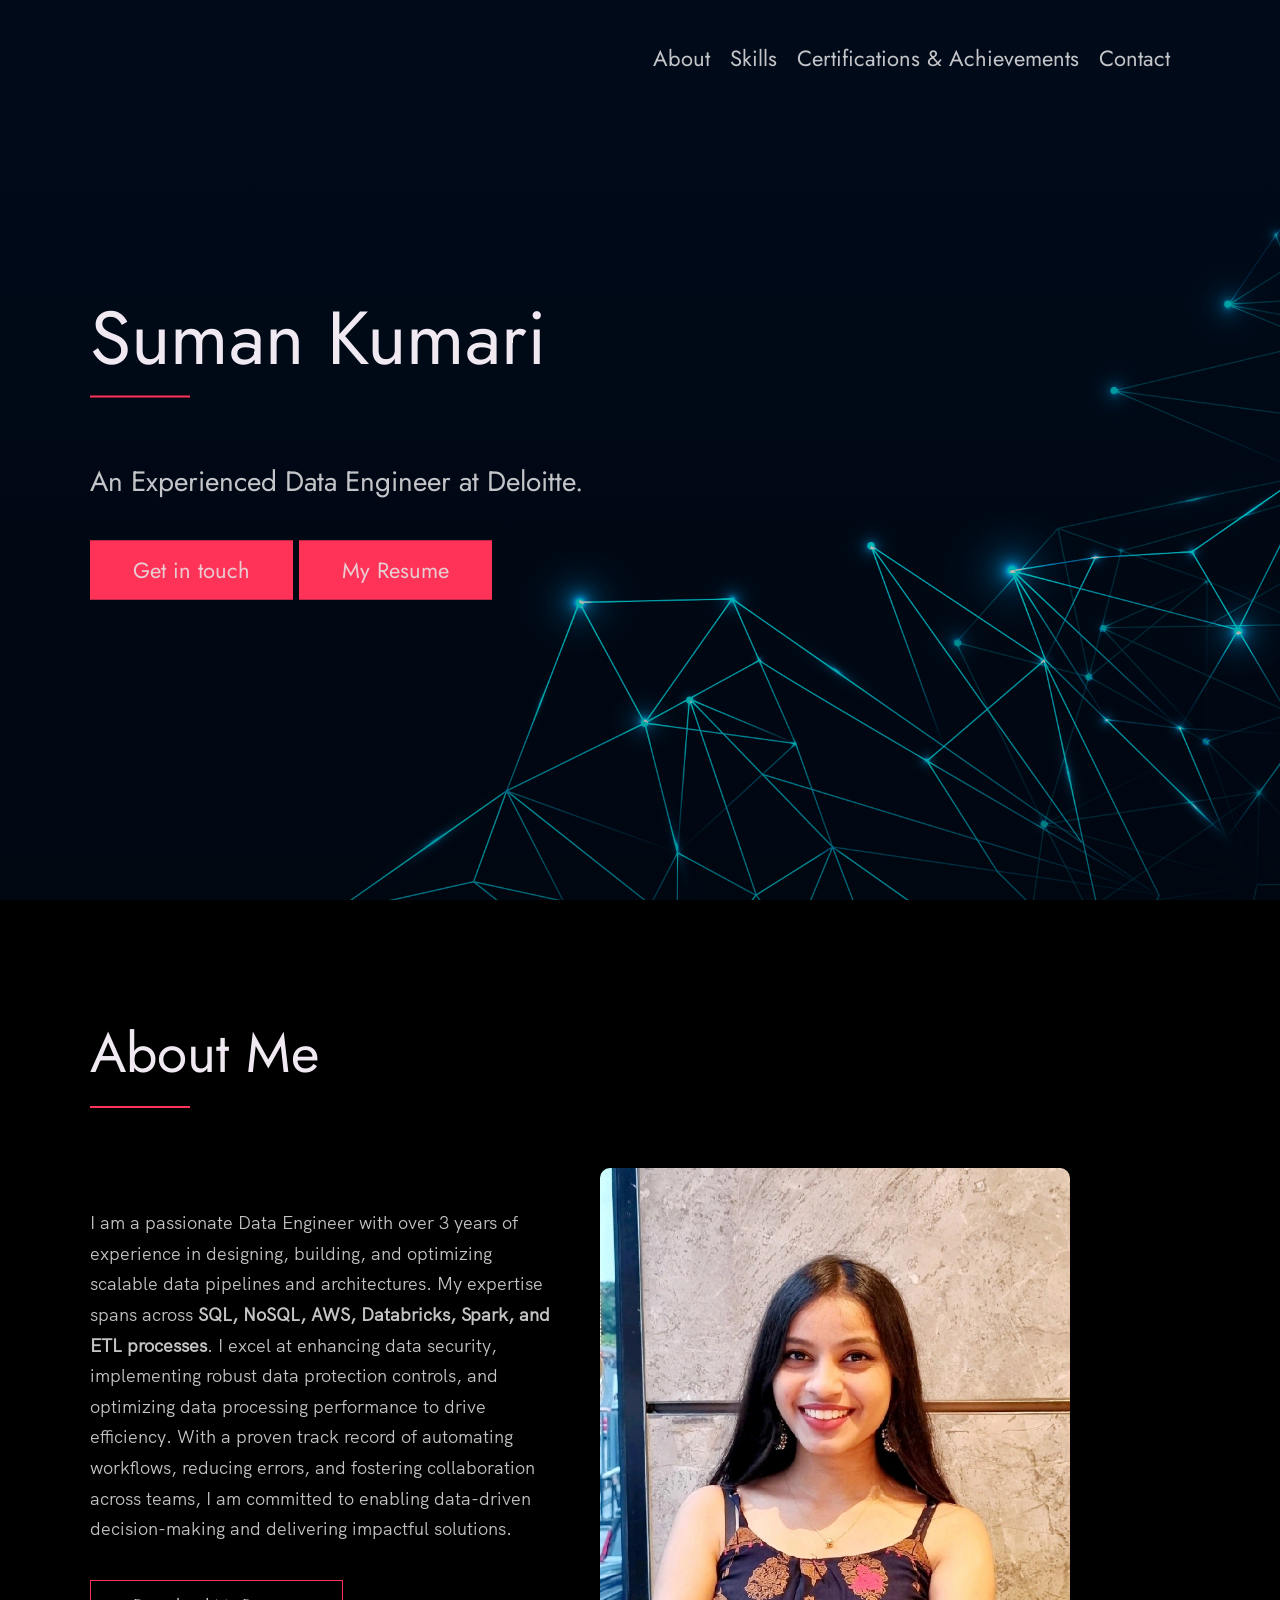
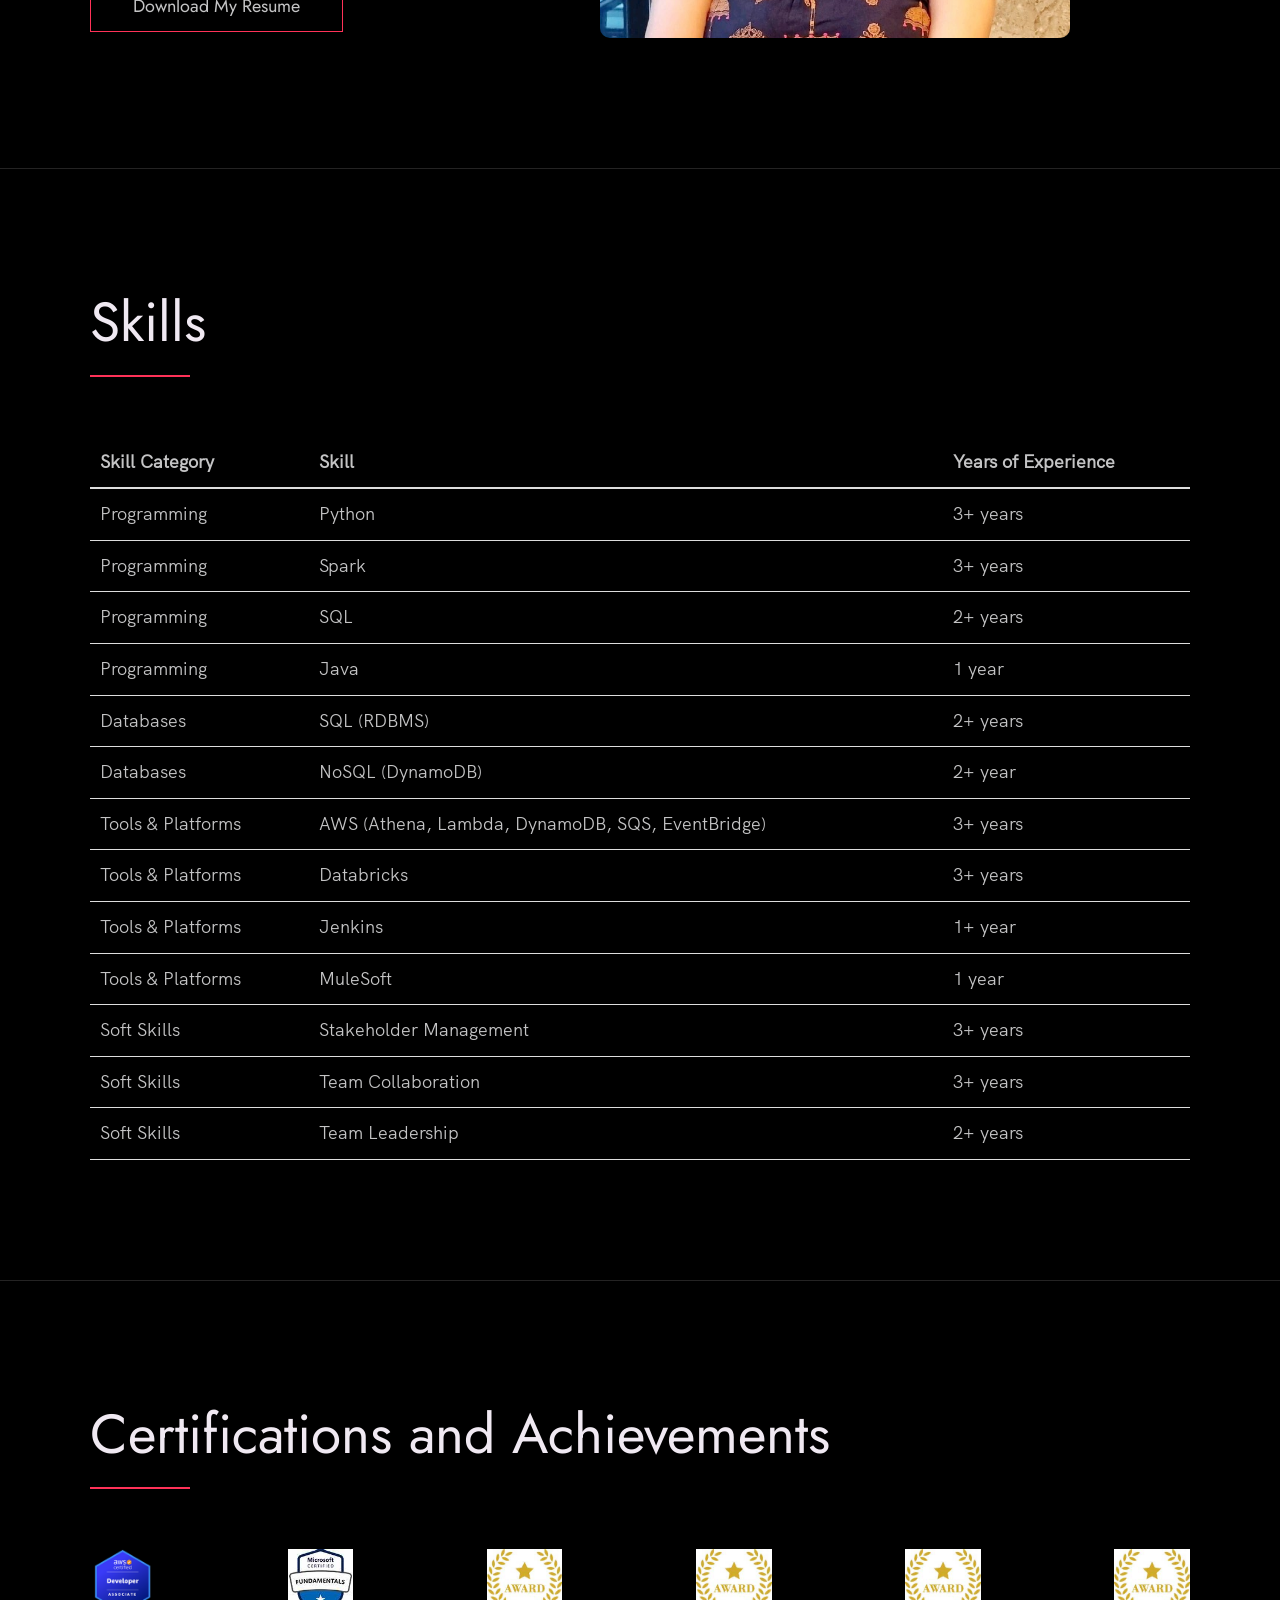
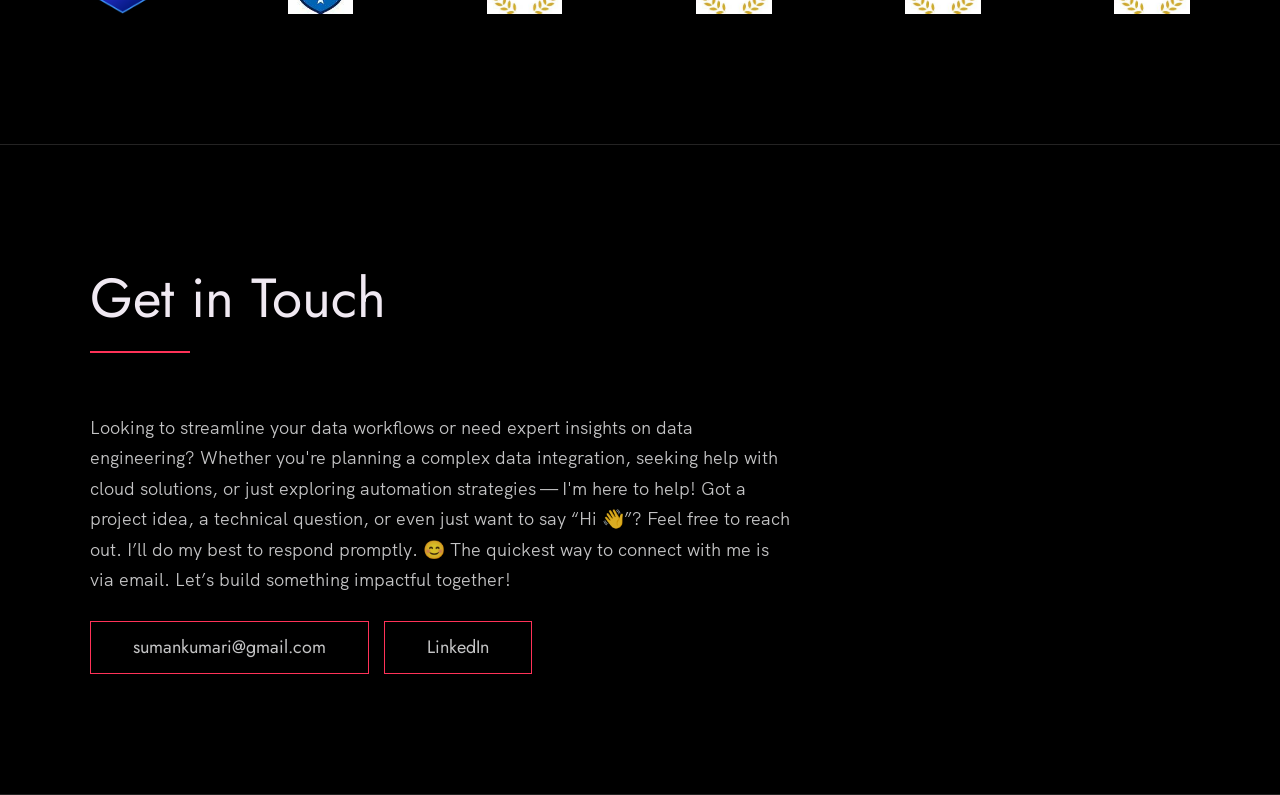
<file: index.html>
<!DOCTYPE html>
<html lang="en">

<head>
  <meta charset="UTF-8" />
  <meta name="viewport" content="width=device-width, initial-scale=1.0" />
  <link rel="shortcut icon" type="image/png" href="./images/favicon.png" />

  <!-- Put your site title here -->
  <title>
    Suman Kumari | Data Engineer | Deloitte.
  </title>

  <meta name="description" content="Add small description of yourslef.">
  <!-- Add some coding keywords below, Ex: (React, CSS etc) -->
  <meta name="keywords" content="Put your name, skills and some coding keywords" />
  <link rel="stylesheet" href="index.css" />
</head>

<body>

  <!-- ***** Header ***** -->

  <header class="header" role="banner" id="top">
    <div class="row">
      <nav class="nav" role="navigation">
        <ul class="nav__items">
          <li class="nav__item" style="margin-right: 20px;">
        <a href="#about" class="nav__link" tabindex="0">About</a>
          </li>
          <li class="nav__item" style="margin-right: 20px;">
        <a href="#work" class="nav__link" tabindex="0">Skills</a>
          </li>
          <li class="nav__item" style="margin-right: 20px;">
        <a href="#clients" class="nav__link" tabindex="0">Certifications & Achievements</a>
          </li>
          <li class="nav__item" style="margin-right: 20px;">
        <a href="#contact" class="nav__link" tabindex="0">Contact</a>
          </li>
          <li class="nav__item">
        <a href="#top" class="nav__link" tabindex="0"></a>
          </li>
        </ul>
      </nav>
          </li>
        </ul>
      </nav>
    </div>
    <script>
      // Smooth scroll for anchor links
      document.querySelectorAll('.nav__link').forEach(link => {
        link.addEventListener('click', function(e) {
          const href = this.getAttribute('href');
          if (href.startsWith('#')) {
            const target = document.querySelector(href);
            if (target) {
              e.preventDefault();
              target.scrollIntoView({ behavior: 'smooth' });
            }
          }
        });
      });
    </script>
        </ul>
      </nav>
    </div>
    <div class="header__text-box row">
      <div class="header__text">
        <h2 class="heading-primary">
          <!-- Replace the following name with your name -->
          <span>Suman Kumari</span>
        </h2>
        <!-- Put a small paragraph about yourself -->
        <p>An Experienced Data Engineer at Deloitte.</p>
        <a href="#contact" class="btn btn--pink">Get in touch</a>
        <a href="Suman Kumari-RESUME.pdf" class="btn btn--pink">My Resume</a>
      </div>
    </div>
  </header>

  <main role="main">

    <section class="about" id="about">
      <div class="row">
        <h2>About Me</h2>
        <div class="about__content">
            <div class="about__content-container" style="display: flex; align-items: center; justify-content: space-between; gap: 20px;">
              <div class="about__text" style="flex: 1; padding-right: 20px;">
                <!-- Replace the below paragraph with info about yourself -->
                <p style="font-size: 1.2rem; line-height: 1.6; margin-bottom: 20px;"></p>
                I am a passionate Data Engineer with over 3 years of experience in designing, building, and optimizing scalable data pipelines and architectures. 
                My expertise spans across <strong>SQL, NoSQL, AWS, Databricks, Spark, and ETL processes</strong>. I excel at enhancing data security, implementing robust data protection controls, 
                and optimizing data processing performance to drive efficiency. With a proven track record of automating workflows, reducing errors, and fostering collaboration across teams, 
                I am committed to enabling data-driven decision-making and delivering impactful solutions.
                </p>
              <!-- Provide a link to your resume -->
              <a href="Suman Kumari-RESUME.pdf" class="btn" style="margin-top: 10px;">Download My Resume</a>
              </div>
              <div class="about__photo-container" style="flex: 1; text-align: center;">
              <!-- Add a nice photo of yourself -->
              <img class="about__photo" src="./images/sumankumari.jpg" alt="Photo of Suman Kumari" style="max-width: 100%; height: auto; border-radius: 10px;" />
              </div>
            </div>
        </div>
      </div>
    </section>

    <!-- ***** Work ***** -->

    <section class="work" id="work">
      <div class="row">
        <h2>Skills </h2>
        <div class="work__table">
          <table style="width: 100%; border-collapse: collapse; text-align: left;">
            <thead>
              <tr>
                <th style="border-bottom: 2px solid #ddd; padding: 10px;">Skill Category</th>
                <th style="border-bottom: 2px solid #ddd; padding: 10px;">Skill</th>
                <th style="border-bottom: 2px solid #ddd; padding: 10px;">Years of Experience</th>
              </tr>
            </thead>
            <tbody>
              <tr>
                <td style="border-bottom: 1px solid #ddd; padding: 10px;">Programming</td>
                <td style="border-bottom: 1px solid #ddd; padding: 10px;">Python</td>
                <td style="border-bottom: 1px solid #ddd; padding: 10px;">3+ years</td>
              </tr>
              <tr>
                <td style="border-bottom: 1px solid #ddd; padding: 10px;">Programming</td>
                <td style="border-bottom: 1px solid #ddd; padding: 10px;">Spark</td>
                <td style="border-bottom: 1px solid #ddd; padding: 10px;">3+ years</td>
              </tr>
              <tr>
                <td style="border-bottom: 1px solid #ddd; padding: 10px;">Programming</td>
                <td style="border-bottom: 1px solid #ddd; padding: 10px;">SQL</td>
                <td style="border-bottom: 1px solid #ddd; padding: 10px;">2+ years</td>
              </tr>
              <tr>
                <td style="border-bottom: 1px solid #ddd; padding: 10px;">Programming</td>
                <td style="border-bottom: 1px solid #ddd; padding: 10px;">Java</td>
                <td style="border-bottom: 1px solid #ddd; padding: 10px;">1 year</td>
              </tr>
              <tr>
                <td style="border-bottom: 1px solid #ddd; padding: 10px;">Databases</td>
                <td style="border-bottom: 1px solid #ddd; padding: 10px;">SQL (RDBMS)</td>
                <td style="border-bottom: 1px solid #ddd; padding: 10px;">2+ years</td>
              </tr>
              <tr>
                <td style="border-bottom: 1px solid #ddd; padding: 10px;">Databases</td>
                <td style="border-bottom: 1px solid #ddd; padding: 10px;">NoSQL (DynamoDB)</td>
                <td style="border-bottom: 1px solid #ddd; padding: 10px;">2+ year</td>
              </tr>
              <tr>
                <td style="border-bottom: 1px solid #ddd; padding: 10px;">Tools & Platforms</td>
                <td style="border-bottom: 1px solid #ddd; padding: 10px;">AWS (Athena, Lambda, DynamoDB, SQS, EventBridge)</td>
                <td style="border-bottom: 1px solid #ddd; padding: 10px;">3+ years</td>
              </tr>
              <tr>
                <td style="border-bottom: 1px solid #ddd; padding: 10px;">Tools & Platforms</td>
                <td style="border-bottom: 1px solid #ddd; padding: 10px;">Databricks</td>
                <td style="border-bottom: 1px solid #ddd; padding: 10px;">3+ years</td>
              </tr>
              <tr>
                <td style="border-bottom: 1px solid #ddd; padding: 10px;">Tools & Platforms</td>
                <td style="border-bottom: 1px solid #ddd; padding: 10px;">Jenkins</td>
                <td style="border-bottom: 1px solid #ddd; padding: 10px;">1+ year</td>
              </tr>
              <tr>
                <td style="border-bottom: 1px solid #ddd; padding: 10px;">Tools & Platforms</td>
                <td style="border-bottom: 1px solid #ddd; padding: 10px;">MuleSoft</td>
                <td style="border-bottom: 1px solid #ddd; padding: 10px;">1 year</td>
              </tr>
              <tr>
                <td style="border-bottom: 1px solid #ddd; padding: 10px;">Soft Skills</td>
                <td style="border-bottom: 1px solid #ddd; padding: 10px;">Stakeholder Management</td>
                <td style="border-bottom: 1px solid #ddd; padding: 10px;">3+ years</td>
              </tr>
              <tr>
                <td style="border-bottom: 1px solid #ddd; padding: 10px;">Soft Skills</td>
                <td style="border-bottom: 1px solid #ddd; padding: 10px;">Team Collaboration</td>
                <td style="border-bottom: 1px solid #ddd; padding: 10px;">3+ years</td>
              </tr>
              <tr>
                <td style="border-bottom: 1px solid #ddd; padding: 10px;">Soft Skills</td>
                <td style="border-bottom: 1px solid #ddd; padding: 10px;">Team Leadership</td>
                <td style="border-bottom: 1px solid #ddd; padding: 10px;">2+ years</td>
              </tr>
            </tbody>
          </table>
        </div>
      </div>
    </section>

    <section class="client" id="clients">
      <div class="row">
        <h2>Certifications and Achievements</h2>
        <div class="client__logos">
            <a href="https://drive.google.com/file/d/1jn5rNtZtf85xWkjVlnesuzSjobqSAShV/view?usp=sharing" target="_blank">
            <img src="./images/aws.png" class="client__logo" alt="Company 2" />
            </a>
            <a href="https://drive.google.com/file/d/1qlSj2XDjsvhR9YdcBoSaKi4z0ce9y8zC/view?usp=sharing" target="_blank">
            <img src="./images/azure.jpeg" class="client__logo" alt="Company 3" />
            </a>
            <a href="https://drive.google.com/file/d/1k4wTS-dNn4JL_w5w6pwi0BD5uu1nyvpX/view?usp=drive_link" target="_blank">
            <img src="./images/award.jpeg" class="client__logo" alt="Company 1" />
            </a>
            <a href="https://drive.google.com/file/d/1WKAQJ52jelxCJlkA2hKgZktmlu9AyYAM/view?usp=drive_link" target="_blank">
            <img src="./images/award.jpeg" class="client__logo" alt="Company 1" />
            </a>
            <a href="https://drive.google.com/file/d/1uQPam1p56WBQH4RsIeR7IkM74D8iBRuT/view?usp=drive_link" target="_blank">
            <img src="./images/award.jpeg" class="client__logo" alt="Company 3" />
            </a>
            <a href="https://drive.google.com/file/d/1BFhS0Z5MbcyoyRIBHpF13-c-cJm4_ajG/view?usp=drive_link" target="_blank">
            <img src="./images/award.jpeg" class="client__logo" alt="Company 1" />
            </a>
        </div>
      </div>
    </section>
    <!-- ***** About ***** -->    
  </main>

  <!-- ***** Contact ***** -->

  <section class="contact" id="contact">
    <div class="row">
      <h2>Get in Touch</h2>
      <div class="contact__info">
        <p>
          Looking to streamline your data workflows or need expert insights on data engineering?
          Whether you're planning a complex data integration, seeking help with cloud solutions, or just exploring automation strategies — I'm here to help!
          Got a project idea, a technical question, or even just want to say “Hi 👋”?
          Feel free to reach out. I’ll do my best to respond promptly. 😊
          The quickest way to connect with me is via email. Let’s build something impactful together!
        </p>
        <!-- Replace the email with yours -->
        <a href="mailto:sumankumari70004@gmail.com" class="btn">sumankumari@gmail.com</a>
        <a href="https://www.linkedin.com/in/suman-kumari-b9b9701b2/" class="btn" target="_blank" style="margin-left: 10px;">LinkedIn</a>
      </div>
    </div>
  </section>

  <!-- ***** Footer ***** -->

  <!-- <footer role="contentinfo" class="footer">
    <div class="row">
      <ul class="footer__social-links">
        <li class="footer__social-link-item">
          <a href="https://twitter.com/nisarhassan12/" title="Link to Twitter Profile">
            <img src="./images/twitter.svg" class="footer__social-image" alt="Twitter">
          </a>
        </li>
        <li class="footer__social-link-item">
          <a href="https://github.com/nisarhassan12/" title="Link to Github Profile">
            <img src="./images/github.svg" class="footer__social-image" alt="Github">
          </a>
        </li>
        <li class="footer__social-link-item">
          <a href="https://codepen.io/nisar_hassan" title="Link to Codepen Profile">
            <img src="./images/codepen.svg" class="footer__social-image" alt="Codepen">
          </a>
        </li>
        <li class="footer__social-link-item">
          <a href=https://www.linkedin.com/in/nisar-hassan-naqvi-413466199/">
            <img src="./images/linkedin.svg" title="Link to Linkedin Profile" class="footer__social-image" alt="Linkedin">
          </a>
        </li>
      </ul>s
      <p>
        &copy; 2020 - Template designed & developed by <a href="https://nisar.dev" class="link">Nisar</a>.
      </p>
      <div class="footer__github-buttons">
        <iframe
          src="https://ghbtns.com/github-btn.html?user=nisarhassan12&repo=portfolio-template&type=watch&count=true"
          frameborder="0" scrolling="0" width="170" height="20" title="Watch Portfolio Template on GitHub">
        </iframe>
      </div>
    </div>
  </footer> -->

  <a href="#top" class="back-to-top" title="Back to Top">
    <img src="./images/arrow-up.svg" alt="Back to Top" class="back-to-top__image"/>
  </a>
  <script src="./index.js"></script>
</body>

</html>
</file>
<file: index.css>
/* --------------------------------------- */
/* ----- Basic Setup ----- */
/* --------------------------------------- */

@font-face {
    font-family: 'Hk Grotesk';
    font-style: normal;
    font-weight: 400;
    src: url('./fonts/HKGrotesk-Regular.woff') format('woff');
}

@font-face {
    font-family: 'Jost';
    font-style: normal;
    font-weight: 400;
    src: url('./fonts/Jost-Regular.ttf') format('woff');
}

* {
    margin: 0;
    padding: 0;
    box-sizing: inherit;
}

:root {
    --font-size-small: 1.8rem;
    --font-size-normal: 2.2rem;
    --font-size-medium: 2.8rem;
    --font-size-medium-1: 3.6rem;
    --font-size-large: 5.5rem;
    --font-size-huge: 7.5rem;
    --font-stack: 'Hk Grotesk', sans-serif;

    --line-height-normal: 1.7;
    --line-height-small: 1.2;

    --black: #000;
    --pink: #ff3258;
    --white: #f0e9f2;
    --white-1: #e5e5e6da;


    --container-max-width: 1180px;
    --container-normal-width: 800px;
    --container-medium-width: 700px; 
    --container-small-width: 500px;

    --gutter-huge: 12rem;
    --gutter-medium: 6rem;
    --gutter-normal: 3rem;
    --gutter-small-1: 2.5rem;
    --gutter-small: 2rem;

    --border-light: 1px solid rgb(36, 35, 35);
}

html {
    font-size: 62.5%; /* (16/10)*100 = 62.5% => 1rem = 10px */
    box-sizing: border-box;
    scroll-behavior: smooth;
}

@media(max-width: 1000px) {
    html {
        font-size: 52%;
    }
}

body {
    font-size: var(--font-size-small);
    font-family: var(--font-stack);
    font-weight: 400;
    color: var(--white-1);
    line-height: var(--line-height-normal);
    background: var(--black);
    overflow-x: hidden;
}

.row {
    max-width: var(--container-max-width);
    margin: 0 auto;
}

@media(max-width: 1340px) {
    .row {
        max-width: 1100px;
    }
}

@media(max-width: 1240px) {
    .row {
        padding: 0 var(--gutter-medium);
    }
}

@media(max-width: 600px) {
    .row {
        padding: 0 var(--gutter-normal);
    }
}

@media(max-width: 600px) {
    .row {
        padding: 0 var(--gutter-small);
    }
}

section {
    padding: var(--gutter-huge) 0;
    border-bottom: var(--border-light);
}

img {
    object-fit: contain;
    max-width: 100%;
}

/* --------------------------------------- */
/* ----- Headlines and Paragraphs ----- */
/* --------------------------------------- */

h1,
h2,
h3 {
    font-family: 'Jost', sans-serif;
    font-weight: 400;
    line-height: var(--line-height-small);
    color: var(--white);
}

.heading-primary {
    line-height: 1;
    font-size: var(--font-size-huge);
    font-weight: 400;
}

@media(max-width: 900px) {
    .heading-primary {
        font-size: 6.5rem;
    }
}

h2 {
    font-size: var(--font-size-large);
    margin-bottom: var(--gutter-medium);
}

h2::after {
    content: '';
    display: block;
    height: 2px;
    width: 10rem;
    background: var(--pink);
    margin: var(--gutter-small) 0;
}

h3 {
    font-size: var(--font-size-medium-1);
    margin-bottom: var(--gutter-small);
}

@media(max-width: 500px) {
    .heading-primary {
        font-size: var(--font-size-large);
    }

    h2 {
        font-size: var(--font-size-medium-1);
    }

    h3 {
        font-size: var(--font-size-medium);
    }
}

p {
    margin: var(--gutter-small-1) 0;
}

@media(max-width: 900px) {
    p { 
        max-width: var(--container-small-width);
    }
}

/* --------------------------------------- */
/* ----- Buttons and Links ----- */
/* --------------------------------------- */

a {
    color: var(--white);
    font-weight: 400;
    font-family: 'Jost', sans-serif;
    transition: all .2s;
    outline: 2px solid transparent;
}

::-moz-focus-inner {
    border: 0;
}

button:focus,
a:focus {
    outline: 2px solid var(--pink);
}

body:not(.user-is-tabbing) button:focus,
body:not(.user-is-tabbing) a:focus {
    outline: none;
}

.link:hover {
    color: var(--pink);
}

.btn {
    position: relative;
    display: inline-block;
    padding: 1rem 4.2rem;
    text-decoration: none;
    color: inherit;
    border: 1px solid  var(--pink);
    font-weight: 400;
}

.btn:focus {
    outline: none;
}

.btn::after {
    content: '';
    display: block;
    position: absolute;
    top: 0;
    left: 0;
    right: 100%;
    background: var(--white);
    height: 100%;
    z-index: -1;
    transition: all 0.2s cubic-bezier(1, 0.68, 0.16, 0.9);
}

.btn:hover::after,
.btn:focus::after {
    right: 0;
    background: var(--pink);
}

.btn--pink {
    background: var(--pink);
    transition: all 0.2s;
}

.btn--pink::after {
    display: none;
}

.btn--pink:hover,
.btn--pink:focus {
    background: transparent;
}

.link__text {
    position: relative;
    display: inline-block;
    padding: .6rem;
    color: inherit;
    text-decoration: none;
    border-bottom: 1px solid var(--pink);
}

.link__text::after {
    content: '';
    display: block;
    position: absolute;
    top: 0;
    left: 0;
    right: 100%;
    background: var(--white);
    height: 100%;
    z-index: -1;
    transition: all 0.2s cubic-bezier(1, 0.68, 0.16, 0.9);
}

.link__text:focus {
    outline: none;
}

.link__text:hover::after,
.link__text:focus:after {
    right: 0;
    background: var(--pink);
}

.link__text span {
    padding-left: 1rem;
    font-family: sans-serif;
}

/* ----- Back to Top ----- */

.back-to-top {
    position: fixed;
    bottom: 4rem;
    right: 4rem;
    display: flex;
    justify-content: center;
    align-items: center;
    height: 5.5rem;
    width: 5.5rem;
    background-color: var(--pink);
    border-radius: 50%;
    z-index: 10;
    visibility: hidden;
    transition: all .4s;
}

.back-to-top__image {
    height: 70%;
}

@media(max-width: 900px) {
    .back-to-top {
        right: 2rem;
    }
}

@media(max-width: 500px) {
    .back-to-top {
        right: 1rem;
    }
}

/* --------------------------------------- */
/* ----- Navigation ----- */
/* --------------------------------------- */

.nav {
    display: flex;
    justify-content: flex-end;
    padding: var(--gutter-normal) 0;
}

.nav__items {
    display: flex;
    list-style: none;
}

.nav__item:not(:last-child) {
    margin-right: var(--gutter-medium);
}

@media(max-width: 500px) {
    .nav {
        justify-content: center;
    }
}

@media(max-width: 400px) {
    .nav__item:not(:last-child) {
        margin-right: var(--gutter-normal);
    }
}

@media(max-width: 300px) {
    .nav {
        font-size: var(--font-size-small);
    }
}

.nav__link {
    position: relative;
    display: inline-block;
    padding: 1rem 0;
    text-decoration: none;
    color: inherit;
    transition: all .2s;
}

.nav__link::after {
    content: '';
    position: absolute;
    bottom: 0;
    left: 0;
    right: 100%;
    display: inline-block;
    height: 1rem;
    background: var(--white);
    transition: all 0.25s cubic-bezier(1, 0.68, 0.16, 0.9);
}

.nav__link:hover {
    color: var(--pink);
}

.nav__link:hover::after {
    right: 0;
    height: 2px;
    background: var(--pink);
}

/* --------------------------------------- */
/* ----- Header ----- */
/* --------------------------------------- */

.header {
    background: linear-gradient(rgba(0,0,0, .1), rgba(0,0,0, .4)), 
        url('./images/header.jpg');
    height: 100vh;
    background-size: cover;
    background-position: center;
    background-attachment: fixed;
    font-size: var(--font-size-normal);
}

.header__text {
    position: absolute;
    top: 50%;
    transform: translateY(-50%);
}

.header__text p {
    margin: 1.5rem 0 3.5rem;
    max-width: var(--container-medium-width);
    font-family: 'Jost', sans-serif;
    font-size: var(--font-size-medium);
}

@media(max-width: 500px) {
    .header {
        text-align: center;
    }

    .header__text p {
        transform: scale(.8);
    }
}

/* --------------------------------------- */
/* ----- Work ----- */
/* --------------------------------------- */

.work__box {
    display: flex;
    align-items: center;
}

@media(max-width: 900px) {
    .work__box {
        align-items: initial;
        flex-direction: column-reverse;
    }
}

.work__box:not(:last-child) {
    margin-bottom: 25rem;
}

@media(max-width: 500px) {
    .work__box:not(:last-child) {
        margin-bottom: 20rem;
    }
}

.work__links {
    display: flex;
    align-items: center;
}

.work__text {
    flex: 0 0 30%;
}

.work__list {
    /* list-style-type: square; */
    list-style-position: inside;
    margin-bottom: var(--gutter-normal);
}

.work__code {
    display: block;
    height: 3rem;
    margin-left: var(--gutter-normal);
    transition: all .3s;
}

.work__code:hover {
    transform: scale(1.2);
}

.work__image-box {
    margin-bottom: var(--gutter-normal);
}

@media(min-width: 901px) {
    .work__image-box {
        flex: 1;
        margin: 0 0 0 10rem;
    }
}

@media(max-width: 900px) {
    .work__code {
        height: 4rem;
    }
}

/* --------------------------------------- */
/* ----- Clients ----- */
/* --------------------------------------- */

.client__logos {
    display: flex;
    justify-content: space-between;
    /* filter: invert(100%) opacity(.8); */
}

.client__logo {
    height: 6.5rem;
    max-width: 18rem;
    /* Make sure there is no filter or grayscale applied */
    filter: none;
}

@media(max-width: 1240px) {
    .client__logos {
        overflow-x: scroll;
        padding: var(--gutter-normal);
    }

    .client__logo:not(:last-of-type) {
        margin-right: var(--gutter-medium);
    }
}

/* --------------------------------------- */
/* ----- About ----- */
/* --------------------------------------- */

.about__content {
    display: flex;
    flex-direction: row-reverse;
    align-items: center;
}

@media(max-width: 900px) {
    .about__content {
        flex-direction: column-reverse;
        align-items: initial;
    }
}

.about__photo-container {
    margin-bottom: var(--gutter-normal);
}

@media(min-width: 901px) {
    .about__text {
        flex: 0 0 35%;
    }
    
    .about__photo-container {
        flex: 1;
        margin: 0 var(--gutter-huge) 0 0;
    }
}

.about__photo {
    height: 5px; /* Reduced the height to make the photo smaller */
    object-fit: cover; /* Ensures the image scales properly without distortion */
    width: auto; /* Maintain the aspect ratio */
}
/* --------------------------------------- */
/* ----- Contact ----- */
/* --------------------------------------- */

.contact__info {
    max-width: var(--container-medium-width);
}

/* --------------------------------------- */
/* ----- Footer ----- */
/* --------------------------------------- */

.footer {
    text-align: center;
    padding: var(--gutter-medium) 0 var(--gutter-normal);
}

.footer__social-links {
    display: flex;
    justify-content: center;
    padding: var(--gutter-normal) 0;
    list-style: none;
}

.footer__social-link-item:not(:last-of-type) {
    margin-right: var(--gutter-small);
}

.footer__social-image {
    height: 4rem;
}

.footer__github-buttons {
    display: flex;
    justify-content: center;
}

.footer__github-buttons iframe {
    height: 2.5rem;
    width: 84px;
    transform: translateY(3px);
}

@media(max-width: 500px) {
    .footer {
        padding: var(--gutter-medium) 0;
    } 
}
</file>
